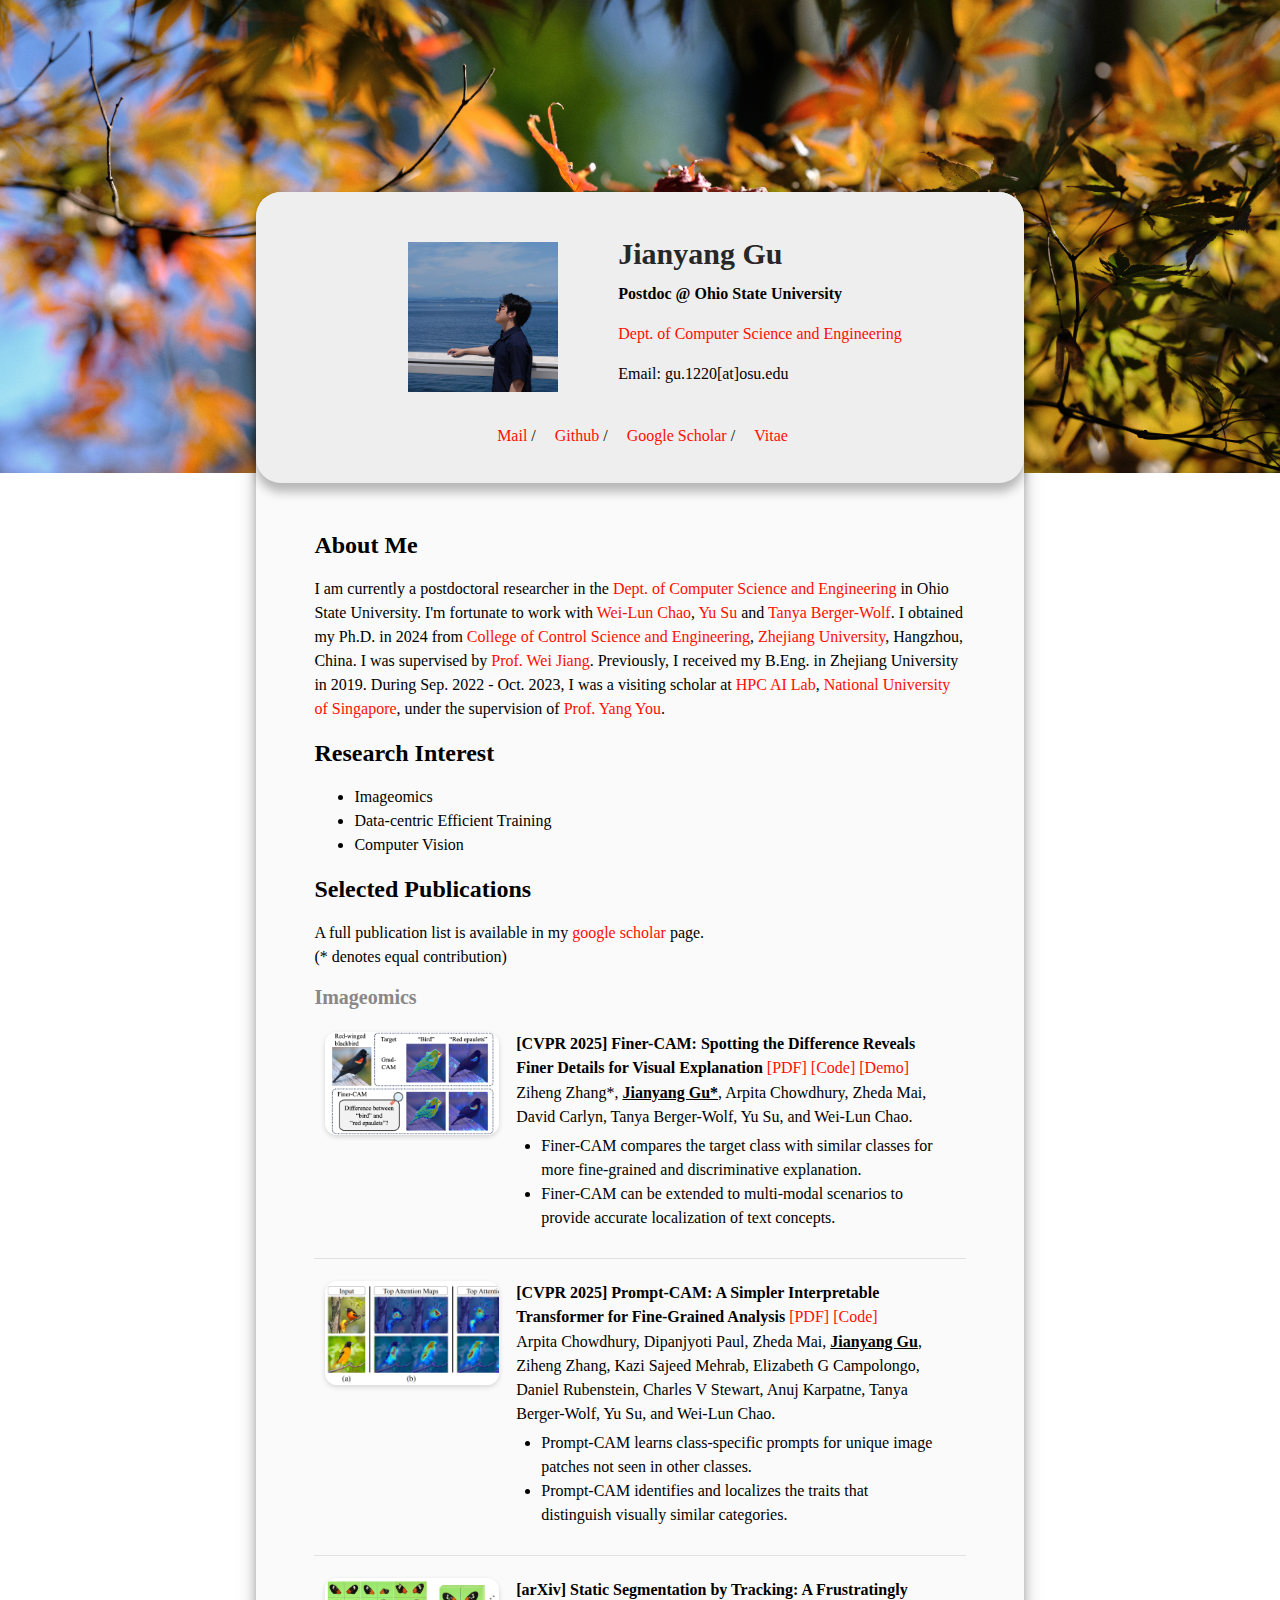
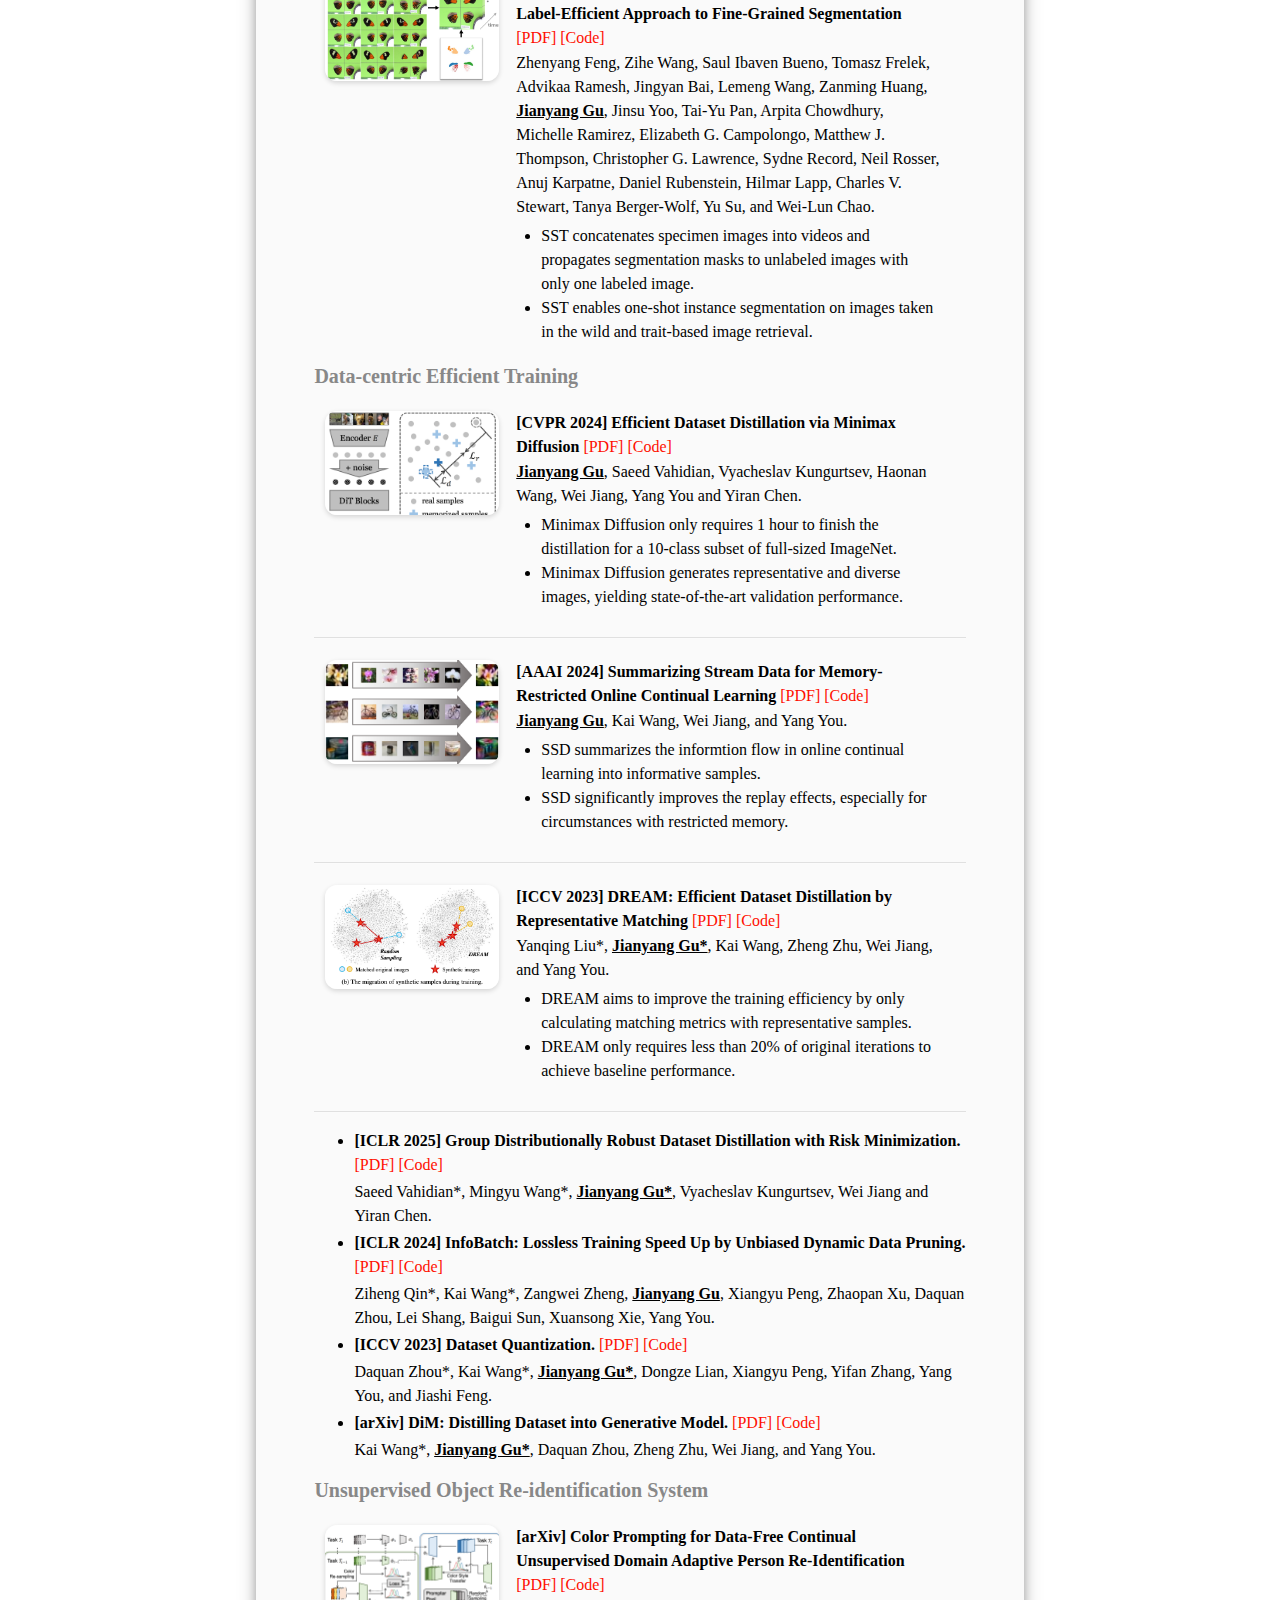
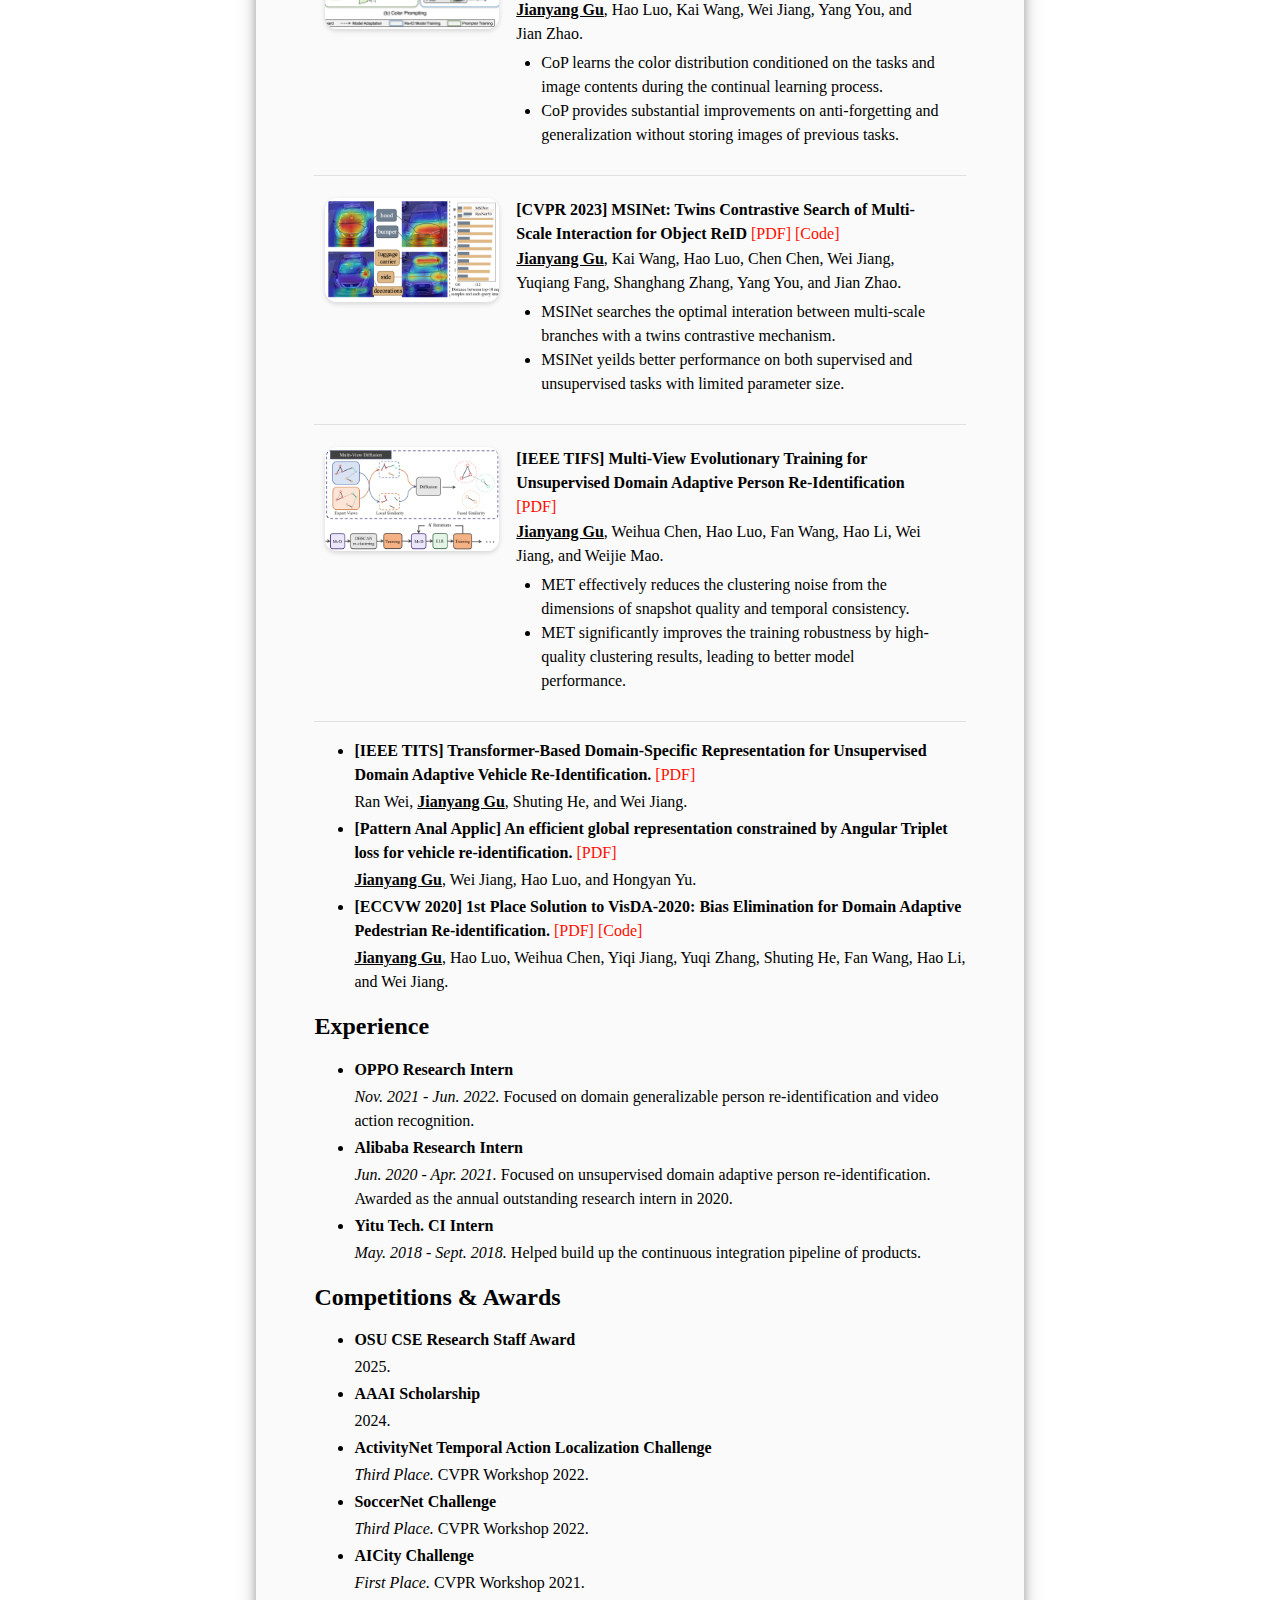
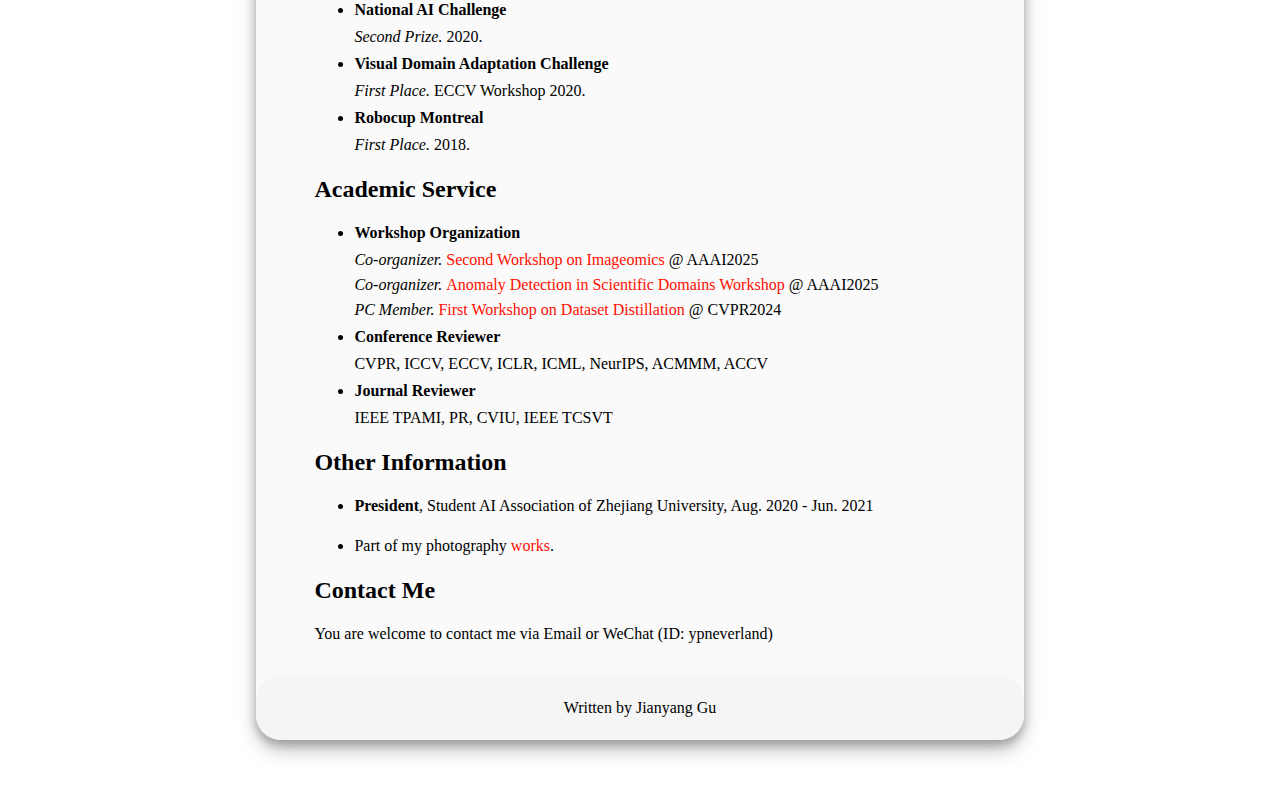
<file: index.html>
<!DOCTYPE html>
<html lang="en">
<head>

    <!-- Global site tag (gtag.js) - Google Analytics -->

    <title>Jianyang Gu's Page</title>

    <meta charset="utf-8">
    <!-- <link href='https://fonts.googleapis.com/css?family=Inconsolata:400,700' rel='stylesheet' type='text/css'> -->
    <meta name="viewport" content="width=device-width, initial-scale=1">
    <meta name="viewport" content="initial-scale=1.0, maximum-scale=1.0, user-scalable=no" />
    <link href="./css/index-mobile.css" rel="stylesheet" type="text/css" media="screen and (max-width: 1000px)">
    <link href="./css/index.css" rel="stylesheet" type="text/css" media="screen and (min-width: 1000px)">

    <script type="text/javascript">
        window.onload = function () {
            var totop = document.getElementById("totop-button")
            totop.style.display="none";

            totop.onclick = function () {
                window.scrollTo({
                    top: 0, behavior: "smooth"
                })
            }

            var pageHeight = 500;
            window.onscroll = function() {
                var backTop = document.documentElement.scrollTop || document.body.scrollTop;
                if (backTop > pageHeight) {
                    totop.style.display="block";
                } else {
                    totop.style.display="none";
                }
            }
        }
    </script>

    <style>
        body {
            background-image: url("imgs/background.jpg");
            background-repeat: no-repeat;
            background-position: left top;
            background-attachment: fixed;
            background-size: 100vmax;
        }
    </style>

</head>
<body>

    <div class="float-button">
        <button id="totop-button">
            &#9757
        </button>
    </div>

    <div class="wrapper">
        <div id="index-banner">
            <div id="index-banner-glass">
                <div class="container navbar">
                    <div class="navbar-frame frame-pull-left">
                        <img class="profile-picture alignable pull-right" src="./imgs/photo.jpg" />
                    </div>
                    <div class="navbar-content pull-left">
                        <a id="author-name" class="alignable pull-left author-name" href="">Jianyang Gu</a>
                        <br>
                        <p class="pull-left"><b>Postdoc @ Ohio State University</b></p>
                        <br>
                        <a class="pull-left">Dept. of Computer Science and Engineering</a>
                        <br>
                        <p class="pull-left">Email: gu.1220[at]osu.edu</p>
                    </div>
                </div>

                <ul id="navlist" class="navbar-ul">
                     <li class="alignable nav-list"><a href="mailto:gu.1220@osu.edu">Mail</a>
                     /
                     </li>
                     <li class="alignable nav-list"><a href="https://github.com/vimar-gu">Github</a>
                     /
                     </li>
                     <li class="alignable nav-list"><a href="https://scholar.google.com/citations?user=8ZXbT18AAAAJ&hl=en">Google Scholar</a>
                     /
                     </li>
                     <li class="alignable nav-list"><a href="./vitae.pdf">Vitae</a>
                     </li>
                </ul>
            </div>
        </div>

        <div style="clear:both"></div>

        <div class="content">
            <div class="container main">
                <h2>About Me</h2>
                <p>
                    I am currently a postdoctoral researcher in the
                    <a href="https://cse.osu.edu/">Dept. of Computer Science and Engineering</a>
                    in Ohio State University.
                    I'm fortunate to work with
                    <a href="https://sites.google.com/view/wei-lun-harry-chao/home">Wei-Lun Chao</a>,
                    <a href="https://ysu1989.github.io">Yu Su</a> and
                    <a href="https://cse.osu.edu/people/berger-wolf.1">Tanya Berger-Wolf</a>.
                    I obtained my Ph.D. in 2024 from 
                    <a href="http://cse.zju.edu.cn">College of Control Science and Engineering</a>, 
                    <a href="http://www.zju.edu.cn">Zhejiang University</a>, Hangzhou, China. 
                    I was supervised by 
                    <a href="https://person.zju.edu.cn/en/jiangwei">Prof. Wei Jiang</a>.
                    Previously, I received my B.Eng. in Zhejiang University in 2019.
                    During Sep. 2022 - Oct. 2023, I was a visiting scholar at <a href="https://ai.comp.nus.edu.sg/">HPC AI Lab</a>,
                    <a href="https://www.nus.edu.sg/">National University of Singapore</a>,
                    under the supervision of <a href="https://www.comp.nus.edu.sg/~youy/">Prof. Yang You</a>.
                </p>
                <div id="interests">
                    <h2>Research Interest</h2>
                    <ul>
                        <li>Imageomics</li>
                        <li>Data-centric Efficient Training</li>
                        <li>Computer Vision</li>
                    </ul>
                </div>
                <div id="publications" class="publications">
                    <h2>Selected Publications</h2>
                    <p>A full publication list is available in my <a href="https://scholar.google.com/citations?user=8ZXbT18AAAAJ&hl=en">google scholar</a> page.
                    <br>(* denotes equal contribution)</p>
                    <div class='year-block'>Imageomics</div>
                    <div class="card">
                        <div class="card-frame frame-pull-left">
                            <img class="card-picture alignable" src="./imgs/pubs/finercam.png" />
                        </div>
                        <div class="card-content pull-left">
                            <p class="card-title alignable">[CVPR 2025] Finer-CAM: Spotting the Difference Reveals Finer Details for Visual Explanation
                            <a class="paper-url" href="https://arxiv.org/pdf/2501.11309">[PDF]</a>
                            <a class="paper-url" href="https://github.com/Imageomics/Finer-CAM">[Code]</a>
                            <a class="paper-url" href="https://colab.research.google.com/drive/1plLrL7vszVD5r71RGX3YOEXEBmITkT90?usp=sharing">[Demo]</a></p>
                            <p class="paper-content">Ziheng Zhang*, <b><u>Jianyang Gu*</u></b>, Arpita Chowdhury, Zheda Mai, David Carlyn, Tanya Berger-Wolf, Yu Su, and Wei-Lun Chao.</p>
                            <ul class="paper-description">
                                <li>Finer-CAM compares the target class with similar classes for more fine-grained and discriminative explanation.</li>
                                <li>Finer-CAM can be extended to multi-modal scenarios to provide accurate localization of text concepts.</li>
                            </ul>
                        </div>
                    </div>
                    <hr>
                    <div class="card">
                        <div class="card-frame frame-pull-left">
                            <img class="card-picture alignable" src="./imgs/pubs/promptcam.png" />
                        </div>
                        <div class="card-content pull-left">
                            <p class="card-title alignable">[CVPR 2025] Prompt-CAM: A Simpler Interpretable Transformer for Fine-Grained Analysis
                            <a class="paper-url" href="https://arxiv.org/pdf/2501.09333">[PDF]</a>
                            <a class="paper-url" href="https://github.com/Imageomics/">[Code]</a></p>
                            <p class="paper-content">Arpita Chowdhury, Dipanjyoti Paul, Zheda Mai, <b><u>Jianyang Gu</u></b>, Ziheng Zhang, Kazi Sajeed Mehrab, Elizabeth G Campolongo, Daniel Rubenstein, Charles V Stewart, Anuj Karpatne, Tanya Berger-Wolf, Yu Su, and Wei-Lun Chao.</p>
                            <ul class="paper-description">
                                <li>Prompt-CAM learns class-specific prompts for unique image patches not seen in other classes.</li>
                                <li>Prompt-CAM identifies and localizes the traits that distinguish visually similar categories.</li>
                            </ul>
                        </div>
                    </div>
                    <hr>
                    <div class="card">
                        <div class="card-frame frame-pull-left">
                            <img class="card-picture alignable" src="./imgs/pubs/sst.png" />
                        </div>
                        <div class="card-content pull-left">
                            <p class="card-title alignable">[arXiv] Static Segmentation by Tracking: A Frustratingly Label-Efficient Approach to Fine-Grained Segmentation
                            <a class="paper-url" href="https://arxiv.org/pdf/2501.06749">[PDF]</a>
                            <a class="paper-url" href="https://github.com/Imageomics/SST">[Code]</a></p>
                            <p class="paper-content">Zhenyang Feng, Zihe Wang, Saul Ibaven Bueno, Tomasz Frelek, Advikaa Ramesh, Jingyan Bai, Lemeng Wang, Zanming Huang, <b><u>Jianyang Gu</u></b>, Jinsu Yoo, Tai-Yu Pan, Arpita Chowdhury, Michelle Ramirez, Elizabeth G. Campolongo, Matthew J. Thompson, Christopher G. Lawrence, Sydne Record, Neil Rosser, Anuj Karpatne, Daniel Rubenstein, Hilmar Lapp, Charles V. Stewart, Tanya Berger-Wolf, Yu Su, and Wei-Lun Chao.</p>
                            <ul class="paper-description">
                                <li>SST concatenates specimen images into videos and propagates segmentation masks to unlabeled images with only one labeled image.</li>
                                <li>SST enables one-shot instance segmentation on images taken in the wild and trait-based image retrieval.</li>
                            </ul>
                        </div>
                    </div>
                    <div class='year-block'>Data-centric Efficient Training</div>
                    <div class="card">
                        <div class="card-frame frame-pull-left">
                            <img class="card-picture alignable" src="./imgs/pubs/minimaxdiffusion.png" />
                        </div>
                        <div class="card-content pull-left">
                            <p class="card-title alignable">[CVPR 2024] Efficient Dataset Distillation via Minimax Diffusion
                            <a class="paper-url" href="https://arxiv.org/pdf/2311.15529">[PDF]</a>
                            <a class="paper-url" href="https://github.com/vimar-gu/MinimaxDiffusion">[Code]</a></p>
                            <p class="paper-content"><b><u>Jianyang Gu</u></b>, Saeed Vahidian, Vyacheslav Kungurtsev, Haonan Wang, Wei Jiang, Yang You and Yiran Chen.</p>
                            <ul class="paper-description">
                                <li>Minimax Diffusion only requires 1 hour to finish the distillation for a 10-class subset of full-sized ImageNet.</li>
                                <li>Minimax Diffusion generates representative and diverse images, yielding state-of-the-art validation performance.</li>
                            </ul>
                        </div>
                    </div>
                    <hr>
                    <div class="card">
                        <div class="card-frame frame-pull-left">
                            <img class="card-picture alignable" src="./imgs/pubs/ssd.png" />
                        </div>
                        <div class="card-content pull-left">
                            <p class="card-title alignable">[AAAI 2024] Summarizing Stream Data for Memory-Restricted Online Continual Learning
                            <a class="paper-url" href="https://arxiv.org/pdf/2305.16645">[PDF]</a>
                            <a class="paper-url" href="https://github.com/vimar-gu/SSD">[Code]</a></p>
                            <p class="paper-content"><b><u>Jianyang Gu</u></b>, Kai Wang, Wei Jiang, and Yang You.</p>
                            <ul class="paper-description">
                                <li>SSD summarizes the informtion flow in online continual learning into informative samples.</li>
                                <li>SSD significantly improves the replay effects, especially for circumstances with restricted memory.</li>
                            </ul>
                        </div>
                    </div>
                    <hr>
                    <div class="card">
                        <div class="card-frame frame-pull-left">
                            <img class="card-picture alignable" src="./imgs/pubs/dream.png" />
                        </div>
                        <div class="card-content pull-left">
                            <p class="card-title alignable">[ICCV 2023] DREAM: Efficient Dataset Distillation by Representative Matching
                            <a class="paper-url" href="https://arxiv.org/pdf/2302.14416">[PDF]</a>
                            <a class="paper-url" href="https://github.com/lyq312318224/DREAM">[Code]</a></p>
                            <p class="paper-content">Yanqing Liu*, <b><u>Jianyang Gu*</u></b>, Kai Wang, Zheng Zhu, Wei Jiang, and Yang You.</p>
                            <ul class="paper-description">
                                <li>DREAM aims to improve the training efficiency by only calculating matching metrics with representative samples.</li>
                                <li>DREAM only requires less than 20% of original iterations to achieve baseline performance.</li>
                            </ul>
                        </div>
                    </div>
                    <hr>
                    <!-- <div class="card">
                        <div class="card-frame frame-pull-left">
                            <img class="card-picture alignable" src="./imgs/pubs/robust.png" />
                        </div>
                        <div class="card-content pull-left">
                            <p class="card-title alignable">[arXiv] Group Distributionally Robust Dataset Distillation with Risk Minimization
                            <a class="paper-url" href="https://arxiv.org/pdf/2402.04676.pdf">[PDF]</a>
                            <a class="paper-url" href="https://github.com/Mming11/RobustDatasetDistillation">[Code]</a>
                            <p class="paper-content">Saeed Vahidian*, Mingyu Wang*, <b><u>Jianyang Gu*</u></b>, Vyacheslav Kungurtsev, Wei Jiang and Yiran Chen.</p>
                            <ul class="paper-description">
                                <li>Robust Dataset Distillation combines clustering with the minimization of a risk measure on the loss.</li>
                                <li>Robust Dataset Distillation substantially enhances the robustness across domain-shifted testing sets.</li>
                            </ul>
                        </div>
                    </div>
                    <hr> -->
                    <ul>
                        <li>
                            <p class="paper-head">[ICLR 2025] Group Distributionally Robust Dataset Distillation with Risk Minimization.
                            <a class="paper-url" href="https://arxiv.org/pdf/2402.04676.pdf">[PDF]</a>
                            <a class="paper-url" href="https://github.com/Mming11/RobustDatasetDistillation">[Code]</a></p>
                            <p class="paper-content">Saeed Vahidian*, Mingyu Wang*, <b><u>Jianyang Gu*</u></b>, Vyacheslav Kungurtsev, Wei Jiang and Yiran Chen.</p>
                        </li>
                        <li>
                            <p class="paper-head">[ICLR 2024] InfoBatch: Lossless Training Speed Up by Unbiased Dynamic Data Pruning.
                            <a class="paper-url" href="https://arxiv.org/pdf/2303.04947">[PDF]</a>
                            <a class="paper-url" href="https://github.com/NUS-HPC-AI-Lab/InfoBatch">[Code]</a></p>
                            <p class="paper-content">Ziheng Qin*, Kai Wang*, Zangwei Zheng, <b><u>Jianyang Gu</u></b>, Xiangyu Peng, Zhaopan Xu, Daquan Zhou, Lei Shang, Baigui Sun, Xuansong Xie, Yang You.</p>
                        </li>
                        <li>
                            <p class="paper-head">[ICCV 2023] Dataset Quantization.
                            <a class="paper-url" href="https://arxiv.org/abs/2308.10524">[PDF]</a>
                            <a class="paper-url" href="https://github.com/magic-research/Dataset_Quantization">[Code]</a></p>
                            <p class="paper-content">Daquan Zhou*, Kai Wang*, <b><u>Jianyang Gu*</u></b>, Dongze Lian, Xiangyu Peng, Yifan Zhang, Yang You, and Jiashi Feng.</p>
                        </li>
                        <li>
                            <p class="paper-head">[arXiv] DiM: Distilling Dataset into Generative Model.
                            <a class="paper-url" href="https://arxiv.org/pdf/2303.04707">[PDF]</a>
                            <a class="paper-url" href="https://github.com/vimar-gu/DiM">[Code]</a></p>
                            <p class="paper-content">Kai Wang*, <b><u>Jianyang Gu*</u></b>, Daquan Zhou, Zheng Zhu, Wei Jiang, and Yang You.</p>
                        </li>
                    </ul>
                    <div class='year-block'>Unsupervised Object Re-identification System</div>
                    <div class="card">
                        <div class="card-frame frame-pull-left">
                            <img class="card-picture alignable" src="./imgs/pubs/colorprompt.png" />
                        </div>
                        <div class="card-content pull-left">
                            <p class="card-title alignable">[arXiv] Color Prompting for Data-Free Continual Unsupervised Domain Adaptive Person Re-Identification
                            <a class="paper-url" href="https://arxiv.org/abs/2308.10716">[PDF]</a>
                            <a class="paper-url" href="https://github.com/vimar-gu/ColorPromptReID">[Code]</a></p>
                            <p class="paper-content"><b><u>Jianyang Gu</u></b>, Hao Luo, Kai Wang, Wei Jiang, Yang You, and Jian Zhao.</p>
                            <ul class="paper-description">
                                <li>CoP learns the color distribution conditioned on the tasks and image contents during the continual learning process.</li>
                                <li>CoP provides substantial improvements on anti-forgetting and generalization without storing images of previous tasks.</li>
                            </ul>
                        </div>
                    </div>
                    <hr>
                    <div class="card">
                        <div class="card-frame frame-pull-left">
                            <img class="card-picture alignable" src="./imgs/pubs/msinet.png" />
                        </div>
                        <div class="card-content pull-left">
                            <p class="card-title alignable">[CVPR 2023] MSINet: Twins Contrastive Search of Multi-Scale Interaction for Object ReID
                            <a class="paper-url" href="https://arxiv.org/pdf/2303.07065">[PDF]</a>
                            <a class="paper-url" href="https://github.com/vimar-gu/MSINet">[Code]</a></p>
                            <p class="paper-content"><b><u>Jianyang Gu</u></b>, Kai Wang, Hao Luo, Chen Chen, Wei Jiang, Yuqiang Fang, Shanghang Zhang, Yang You, and Jian Zhao.</p>
                            <ul class="paper-description">
                                <li>MSINet searches the optimal interation between multi-scale branches with a twins contrastive mechanism.</li>
                                <li>MSINet yeilds better performance on both supervised and unsupervised tasks with limited parameter size.</li>
                            </ul>
                        </div>
                    </div>
                    <hr>
                    <div class="card">
                        <div class="card-frame frame-pull-left">
                            <img class="card-picture alignable" src="./imgs/pubs/met.png" />
                        </div>
                        <div class="card-content pull-left">
                            <p class="card-title alignable">[IEEE TIFS] Multi-View Evolutionary Training for Unsupervised Domain Adaptive Person Re-Identification
                            <a class="paper-url" href="https://ieeexplore.ieee.org/abstract/document/9672094/">[PDF]</a></p>
                            <p class="paper-content"><b><u>Jianyang Gu</u></b>, Weihua Chen, Hao Luo, Fan Wang, Hao Li, Wei Jiang, and Weijie Mao.</p>
                            <ul class="paper-description">
                                <li>MET effectively reduces the clustering noise from the dimensions of snapshot quality and temporal consistency.</li>
                                <li>MET significantly improves the training robustness by high-quality clustering results, leading to better model performance.</li>
                            </ul>
                        </div>
                    </div>
                    <hr>
                    <ul>
                        <li>
                            <p class="paper-head">[IEEE TITS] Transformer-Based Domain-Specific Representation for Unsupervised Domain Adaptive Vehicle Re-Identification.
                            <a class="paper-url" href="https://ieeexplore.ieee.org/abstract/document/9967437">[PDF]</a></p>
                            <p class="paper-content">Ran Wei, <b><u>Jianyang Gu</u></b>, Shuting He, and Wei Jiang.</p>
                        </li>
                        <li>
                            <p class="paper-head">[Pattern Anal Applic] An efficient global representation constrained by Angular Triplet loss for vehicle re-identification.
                            <a class="paper-url" href="https://link.springer.com/article/10.1007/s10044-020-00900-w">[PDF]</a></p>
                            <p class="paper-content"><b><u>Jianyang Gu</u></b>, Wei Jiang, Hao Luo, and Hongyan Yu.</p>
                        </li>
                        <li>
                            <p class="paper-head">[ECCVW 2020] 1st Place Solution to VisDA-2020: Bias Elimination for Domain Adaptive Pedestrian Re-identification.
                            <a class="paper-url" href="https://arxiv.org/pdf/2012.13498">[PDF]</a> <a class="paper-url" href="https://github.com/vimar-gu/Bias-Eliminate-DA-ReID">[Code]</a></p>
                            <p class="paper-content"><b><u>Jianyang Gu</u></b>, Hao Luo, Weihua Chen, Yiqi Jiang, Yuqi Zhang, Shuting He, Fan Wang, Hao Li, and Wei Jiang.</p>
                        </li>
                    </ul>
                </div>
                <div id="experiences">
                    <h2>Experience</h2>
                    <ul>
                        <li>
                            <p class="exp-head">OPPO Research Intern</p>
                            <p class="exp-content"><i>Nov. 2021 - Jun. 2022. </i>Focused on domain generalizable person re-identification and video action recognition.</p>
                        </li>
                        <li>
                            <p class="exp-head">Alibaba Research Intern</p>
                            <p class="exp-content"><i>Jun. 2020 - Apr. 2021. </i>Focused on unsupervised domain adaptive person re-identification.
                            Awarded as the annual outstanding research intern in 2020.</p>
                        </li>
                        <li>
                            <p class="exp-head">Yitu Tech. CI Intern</p>
                            <p class="exp-content"><i>May. 2018 - Sept. 2018. </i>Helped build up the continuous integration pipeline of products.</p>
                        </li>
                    </ul>
                </div>
                <div id="awards">
                    <h2>Competitions & Awards</h2>
                    <ul>
                        <li>
                            <p class="exp-head">OSU CSE Research Staff Award</p>
                            <p class="exp-content">2025.</p>
                        </li>
                        <li>
                            <p class="exp-head">AAAI Scholarship</p>
                            <p class="exp-content">2024.</p>
                        </li>
                        <li>
                            <p class="exp-head">ActivityNet Temporal Action Localization Challenge</p>
                            <p class="exp-content"><i>Third Place. </i>CVPR Workshop 2022.</p>
                        </li>
                        <li>
                            <p class="exp-head">SoccerNet Challenge</p>
                            <p class="exp-content"><i>Third Place. </i>CVPR Workshop 2022.</p>
                        </li>
                        <li>
                            <p class="exp-head">AICity Challenge</p>
                            <p class="exp-content"><i>First Place. </i>CVPR Workshop 2021.</p>
                        </li>
                        <li>
                            <p class="exp-head">National AI Challenge</p>
                            <p class="exp-content"><i>Second Prize. </i>2020.</p>
                        </li>
                        <li>
                            <p class="exp-head">Visual Domain Adaptation Challenge</p>
                            <p class="exp-content"><i>First Place. </i>ECCV Workshop 2020.</p>
                        </li>
                        <li>
                            <p class="exp-head">Robocup Montreal</p>
                            <p class="exp-content"><i>First Place. </i>2018.</p>
                        </li>
                    </ul>
                </div>
                <div id="service">
                    <h2>Academic Service</h2>
                    <ul>
                        <li>
                            <p class="exp-head">Workshop Organization</p>
                            <p class="exp-content"><i>Co-organizer. </i><a class="paper-url" href="https://sites.google.com/view/imageomics-aaai-25/">Second Workshop on Imageomics</a> @ AAAI2025</p>
                            <p class="exp-content"><i>Co-organizer. </i><a class="paper-url" href="https://hdr-ecosystem.github.io/hdr-ad-challenge-webpage/aaai-workshop2024.html">Anomaly Detection in Scientific Domains Workshop</a> @ AAAI2025</p>
                            <p class="exp-content"><i>PC Member. </i><a class="paper-url" href="https://sites.google.com/view/dd-cvpr2024/home">First Workshop on Dataset Distillation</a> @ CVPR2024 </p>
                        </li>
                        <li>
                            <p class="exp-head">Conference Reviewer</p>
                            <p class="exp-content">CVPR, ICCV, ECCV, ICLR, ICML, NeurIPS, ACMMM, ACCV</p>
                        </li>
                        <li>
                            <p class="exp-head">Journal Reviewer</p>
                            <p class="exp-content">IEEE TPAMI, PR, CVIU, IEEE TCSVT</p>
                        </li>
                    </ul>
                </div>
                <div id="other-info">
                    <h2>Other Information</h2>
                    <ul>
                        <li>
                            <p><b>President</b>, Student AI Association of Zhejiang University, Aug. 2020 - Jun. 2021</p>
                        </li>
                        <li>
                            <p>Part of my photography <a href="https://unsplash.com/@ypbehere">works</a>.</p>
                        </li>
                    </ul>
                </div>
                <div id="contact">
                    <h2>Contact Me</h2>
                    <p>You are welcome to contact me via Email or WeChat (ID: ypneverland)</p>
                </div>
            </div>
        </div>

        <div class="visitor">
            <script type="text/javascript" id="clustrmaps" src="//clustrmaps.com/map_v2.js?d=szeRYJgXin9srYykakESD1C25nuaavZ8st4jGt2CCQM&cl=ffffff&w=a"></script>
        </div>

        <div id="tail">
            <div id="tail-glass">
                Written by Jianyang Gu
            </div>
        </div>
    </div>
    <div style=" height:25px " ></div>
</body>
<footer>
</footer>
</file>
<file: css/index-mobile.css>
html{height:100%;margin:0;padding:0}
body{margin:0;font-family:"Georgia";font-size:14px;line-height:20px;height:100%}

a{text-decoration:none;color:#FF0F00}
a:hover{text-decoration:underline}

hr{border:0;height:0;border-top:1px solid rgba(0,0,0,0.1);border-bottom:1px solid rgba(255,255,255,0.3)}

.wrapper{border-radius: 25px;min-height:99%;width:90%;margin-left:5%;margin-top:25%;
    box-shadow: 0 5px 10px rgba(0, 0, 0, 0.25), 0 10px 20px rgba(0, 0, 0, 0.22);
    background-color: #fafafa;}

#index-banner{background-position: center center}
#index-banner-glass{border-radius: 25px;padding: 50px 0 30px 0; background-color: #eeeeee;text-align: center;
    box-shadow: 0 5px 5px rgba(0, 0, 0, 0.05), 0 10px 10px rgba(0, 0, 0, 0.22);
}

.container{margin:auto}

.navbar{padding:0;display: inline-block}
.author-name{padding:0;font-weight:bold;display: inline-block}
.navbar-frame{height:150px;width:180px;margin-left:20%;margin-bottom:5%}
.navbar-content{height: 150px;margin-left:5%}

#author-name{font-size:30px;color:#272727;display:inline-block;font-weight: bold}

.navbar-ul{margin: 0 auto;padding:5px 0 5px 0; text-align: center;}
.nav-list{list-style-type:none;margin:0 5px 0 10px}
.alignable,.pull-left,.pull-right{display:inline-block}
.frame-pull-left{}
.pull-left{}
.pull-right{}

#navlist{margin-top: 20px}
/*@media (max-width: 800px){.container{max-width:600px;transition:0.3s ease all}}*/
/*@media (max-width: 650px){.container{max-width:83%}.navbar-ul{margin-top:5px}}*/
/*@media (max-width: 500px){.navbar{text-align:center;padding:50px 0px 0px 0px}
#author-name{width:100%;float:none}
#navlist{padding:10px 0 10px 0;margin:0;display:block;float:none;text-align:center;width:100%}
#navlist li.alignable,#navlist li.pull-left,#navlist li.pull-right{display:inline-block}
#navlist li.pull-left{float:none}
#navlist li.nav-list{margin:0}}*/

.container .profile-picture{height:150px;width:150px}
.profile-content{margin-left: 350px;position: relative;display: block}
/*p .container .profile-picture{padding:0;margin:0}*/
/*.container img{text-align:center;width:100%}*/


.content{width: 90%; margin: 50px 6% 0 6%; margin-top: 50px;}
/* .main{margin-left: 1%} */


/*#projects{width: 100%}*/
.card{border-radius: 15px; display: inline-block; width: 100%;}
.card:hover{box-shadow: 0 2px 5px rgba(0, 0, 0, 0.15), 0 5px 5px rgba(0, 0, 0, 0.1); background-color: #dddddd;}
.card-frame{text-align: center; margin-top: 10px;}
.card-content{margin: 10px;}
.card-picture{width: 300px; max-width: 60%; border-radius: 12px; box-shadow: 0 2px 5px rgba(0, 0, 0, 0.15);}
.card-title{margin: 0 0 0 0; font-weight: bold; display: inline-block;}

.paper-head{margin:3px 0 3px 0;font-weight:bold;}
.paper-content{margin:1px 0 1px 0}
.paper-url{font-weight: normal;}
.paper-description{margin:5px 0 0 0; padding-left: 25px;}

.exp-head{margin:3px 0 3px 0;font-weight:bold;}
.exp-content{margin:1px 0 1px 0}

.year-block{font-weight:bold;color:#888888;font-size:20px; margin-bottom: 10px;}

.float-button{display: "none"}

.visitor{display: none;}

#tail{border-radius: 25px;background-position: center center; margin: 30px 0}
#tail-glass{border-radius: 25px;padding: 20px 0 20px 0; background-color: rgb(245, 245, 245);text-align: center}
</file>
<file: css/index.css>
html{height:100%;margin:0;padding:0;scroll-behavior:smooth}
body{margin:0;font-family:"Georgia";line-height:24px;height:100%}

a{text-decoration:none;color:#FF0F00}
a:hover{text-decoration:underline}

hr{border:0;height:0;border-top:1px solid rgba(0,0,0,0.1);border-bottom:1px solid rgba(255,255,255,0.3)}

.wrapper{border-radius: 25px;min-height:99%;width:60%;margin-left:20%;margin-top:15%;
    box-shadow: 0 5px 10px rgba(0, 0, 0, 0.25), 0 10px 20px rgba(0, 0, 0, 0.22);
    background-color: #fafafa;}

#index-banner{background-size: auto 100%; background-position: center center}
#index-banner-glass{border-radius: 25px;padding: 50px 0 30px 0; background-color: #eeeeee;text-align: center;
    box-shadow: 0 5px 5px rgba(0, 0, 0, 0.05), 0 10px 10px rgba(0, 0, 0, 0.22);
}

.container{margin:auto}

.navbar{padding:0;display: inline-block}
.navbar-frame{height:150px;width:180px;margin:auto}
.navbar-content{height: 150px;margin-left: 60px}

#author-name{font-size:30px;color:#272727;display:inline-block;font-weight: bold}

.navbar-ul{margin: 0 auto;padding:5px 0 5px 0; text-align: center;}
.nav-list{list-style-type:none;margin:0 5px 0 10px}
.alignable,.pull-left,.pull-right{display:inline-block}
.frame-pull-left{float:left}
.pull-left{float:left}
.pull-right{float:right}

#navlist{margin-top: 20px}
/*@media (max-width: 800px){.container{max-width:600px;transition:0.3s ease all}}*/
/*@media (max-width: 650px){.container{max-width:83%}.navbar-ul{margin-top:5px}}*/
/*@media (max-width: 500px){.navbar{text-align:center;padding:50px 0px 0px 0px}
#author-name{width:100%;float:none}
#navlist{padding:10px 0 10px 0;margin:0;display:block;float:none;text-align:center;width:100%}
#navlist li.alignable,#navlist li.pull-left,#navlist li.pull-right{display:inline-block}
#navlist li.pull-left{float:none}
#navlist li.nav-list{margin:0}}*/

.container .profile-picture{height:150px;width:150px}
.profile-content{margin-left: 350px;position: relative;display: block}
/*p .container .profile-picture{padding:0;margin:0}*/
/*.container img{text-align:center;width:100%}*/

.visitor{display: none;}

.content{width: 90%; margin: auto; margin-top: 50px;}
.main{margin-left: 20px; margin-right: 20px}


/*#projects{width: 100%}*/
.card{border-radius: 15px; padding:0; display: inline-block}
.card-frame{width:28%; text-align: center; margin: 2% 0 2% 1%;}
.card-content{margin: 2%; width: 65%}
.card:hover{box-shadow: 0 2px 5px rgba(0, 0, 0, 0.15), 0 5px 5px rgba(0, 0, 0, 0.1); background-color: #dddddd}
.card-picture{max-width: 95%; border-radius: 12px; box-shadow: 0 2px 5px rgba(0, 0, 0, 0.15);}
.card-title{margin: 0 0 0 0; font-weight: bold; display: inline-block;}

.paper-head{margin:3px 0 3px 0;font-weight:bold;}
.paper-content{margin:1px 0 1px 0}
.paper-url{font-weight: normal;}
.paper-description{margin:5px 0 0 0; padding-left: 25px;}

.exp-head{margin:3px 0 3px 0;font-weight:bold;}
.exp-content{margin:1px 0 1px 0}

.year-block{font-weight:bold;color:#888888;font-size:20px; margin-bottom: 10px;}

.float-button{position: fixed; height: 50px; width: 50px; bottom: 90px; right: 50px}
#totop-button{border-radius: 50%; cursor: pointer; border: none; font-size: 16px; line-height: 48px; width: 48px; text-align: center;}
#totop-button:hover {background-color: #FFAFAA; color: "white";box-shadow: 0 2px 2px rgba(0,0,0,0.2), 0 2px 2px rgba(0,0,0,0.2)}

#tail{border-radius: 25px;background-position: center center; margin: 30px 0}
#tail-glass{border-radius: 25px;padding: 20px 0 20px 0; background-color: rgb(245, 245, 245);text-align: center}
</file>
